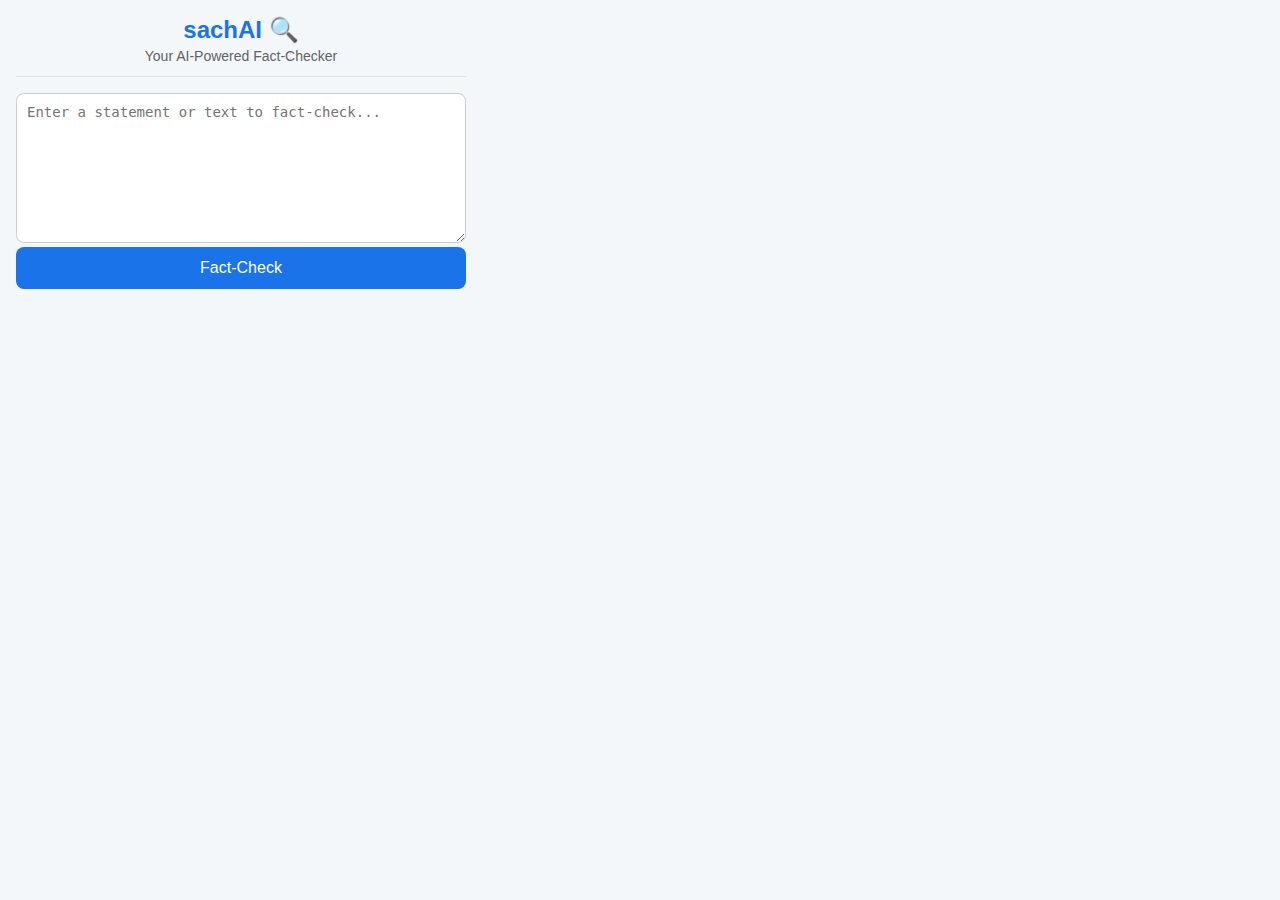
<file: extension/popup.html>
<!DOCTYPE html>
<html lang="en">
<head>
    <meta charset="UTF-8">
    <meta name="viewport" content="width=device-width, initial-scale=1.0">
    <title>sachAI Fact-Checker</title>
    <link rel="stylesheet" href="style.css">
</head>
<body>
    <div class="container">
        <header>
            <h1>sachAI 🔍</h1>
            <p>Your AI-Powered Fact-Checker</p>
        </header>
        <main>
            <textarea id="text-input" rows="8" placeholder="Enter a statement or text to fact-check..."></textarea>
            <button id="fact-check-btn">Fact-Check</button>
            <div id="loader" class="loader hidden"></div>
            <div id="results-container"></div>
        </main>
    </div>
    <script src="popup.js"></script>
</body>
</html>
</file>
<file: extension/style.css>
/* General Body and Layout */
body {
    width: 450px;
    font-family: -apple-system, BlinkMacSystemFont, "Segoe UI", Roboto, Helvetica, Arial, sans-serif;
    background-color: #f4f7f9;
    margin: 0;
    padding: 16px;
    color: #333;
}

.container {
    display: flex;
    flex-direction: column;
    gap: 16px;
}

header {
    text-align: center;
    border-bottom: 1px solid #dde3e8;
    padding-bottom: 12px;
}

header h1 {
    margin: 0;
    font-size: 24px;
    color: #1a73e8;
}

header p {
    margin: 4px 0 0;
    font-size: 14px;
    color: #5f6368;
}

/* --- UI Elements --- */
textarea {
    width: 100%;
    padding: 10px;
    border: 1px solid #ccc;
    border-radius: 8px;
    font-size: 14px;
    box-sizing: border-box;
    resize: vertical;
    transition: border-color 0.2s;
}

textarea:focus {
    border-color: #1a73e8;
    outline: none;
}

button {
    width: 100%;
    padding: 12px;
    background-color: #1a73e8;
    color: white;
    border: none;
    border-radius: 8px;
    font-size: 16px;
    font-weight: 500;
    cursor: pointer;
    transition: background-color 0.2s;
}

button:hover {
    background-color: #185abc;
}

button:disabled {
    background-color: #9ac2f7;
    cursor: not-allowed;
}


/* --- Results Display --- */
#results-container {
    margin-top: 16px;
}

#results-container h2 {
    font-size: 18px;
    color: #3c4043;
    border-bottom: 1px solid #e0e0e0;
    padding-bottom: 4px;
    margin-top: 20px;
}

.claim-card {
    background-color: #ffffff;
    border: 1px solid #dde3e8;
    border-radius: 8px;
    margin-bottom: 12px;
    overflow: hidden;
}

.claim-card summary {
    padding: 12px;
    cursor: pointer;
    font-size: 14px;
    list-style: none; /* Hide default triangle */
}
.claim-card summary::-webkit-details-marker {
    display: none; /* Hide default triangle for Chrome */
}

.claim-details {
    padding: 0 16px 16px;
    border-top: 1px solid #e0e0e0;
}

.claim-details h3 {
    font-size: 14px;
    color: #1a73e8;
    margin-top: 16px;
    margin-bottom: 8px;
}

/* Verdict Badges */
.verdict-badge {
    display: inline-block;
    padding: 3px 8px;
    border-radius: 12px;
    color: white;
    font-size: 12px;
    font-weight: 500;
    margin-right: 8px;
}
.verdict-badge.supported {
    background-color: #28a745;
}
.verdict-badge.refuted {
    background-color: #dc3545;
}
.verdict-badge.insufficient {
    background-color: #ffc107;
    color: #333;
}

/* Sources */
.source {
    padding: 8px;
    border-left: 3px solid #e0e0e0;
    margin-bottom: 8px;
}
.source.influential {
    border-left-color: #1a73e8;
    background-color: #e8f0fe;
    border-radius: 4px;
}
.source a {
    color: #1967d2;
    text-decoration: none;
    font-weight: 500;
}
.source a:hover {
    text-decoration: underline;
}
.source .snippet {
    font-size: 12px;
    color: #5f6368;
    margin: 4px 0 0;
}

/* --- Loader and Messages --- */
.hidden {
    display: none;
}
.loader {
    margin: 20px auto;
    border: 4px solid #f3f3f3;
    border-top: 4px solid #1a73e8;
    border-radius: 50%;
    width: 30px;
    height: 30px;
    animation: spin 1s linear infinite;
}
@keyframes spin {
    0% { transform: rotate(0deg); }
    100% { transform: rotate(360deg); }
}

.error {
    color: #dc3545;
    background-color: #f8d7da;
    border: 1px solid #f5c6cb;
    padding: 10px;
    border-radius: 8px;
    font-size: 14px;
}
</file>
